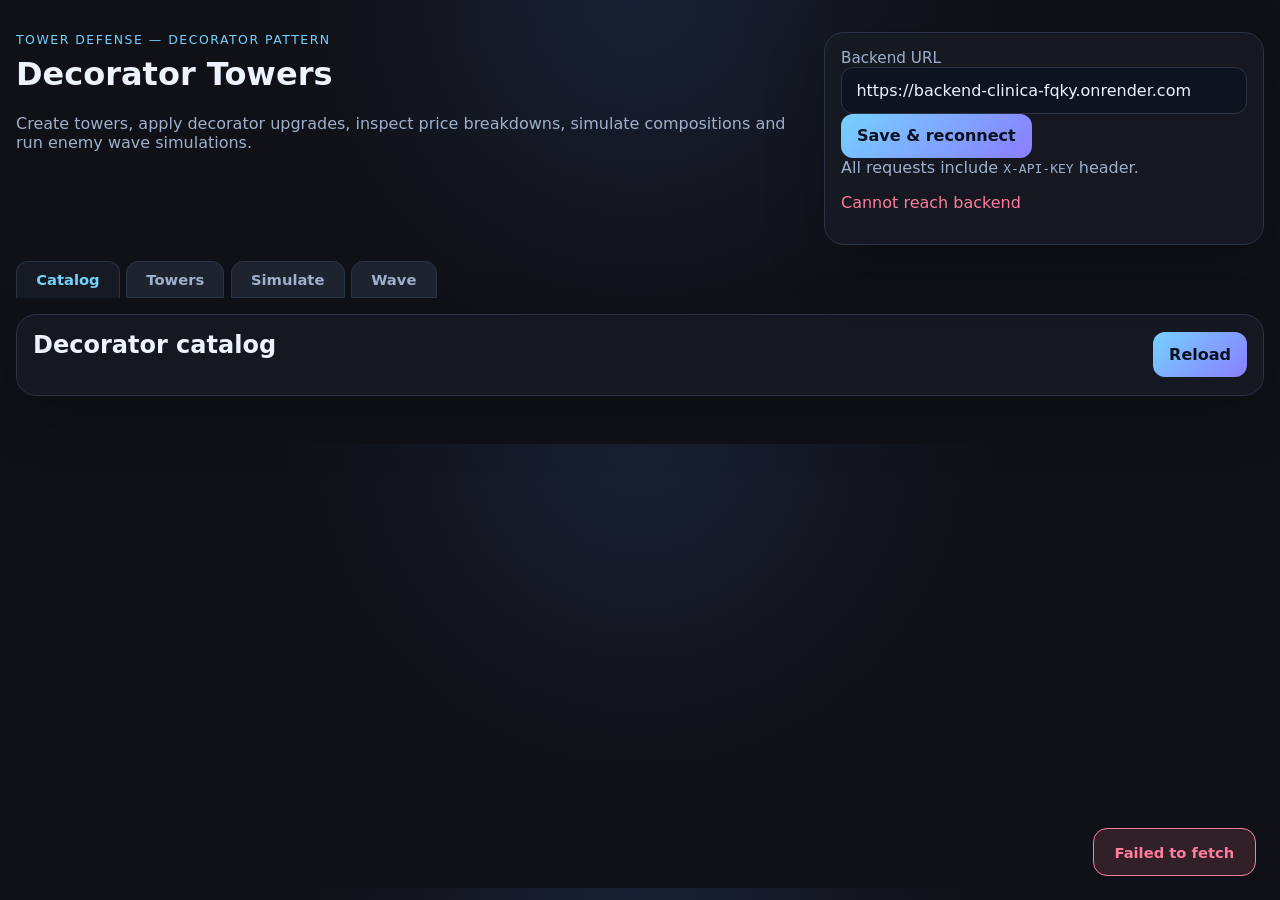
<file: index.html>
<!doctype html>
<html lang="en">
<head>
  <meta charset="utf-8">
  <meta name="viewport" content="width=device-width, initial-scale=1">
  <title>Decorator Towers</title>
  <link rel="stylesheet" href="/styles.css">
</head>
<body>
  <div class="page-shell">
    <header class="hero">
      <div>
        <p class="eyebrow">Tower Defense &mdash; Decorator Pattern</p>
        <h1>Decorator Towers</h1>
        <p class="subtext">Create towers, apply decorator upgrades, inspect price breakdowns, simulate compositions and run enemy wave simulations.</p>
      </div>
      <div class="connection-card">
        <label for="backendUrl">Backend URL</label>
        <input id="backendUrl" type="text" spellcheck="false">
        <button id="saveBackendUrl" type="button">Save &amp; reconnect</button>
        <p class="hint">All requests include <code>X-API-KEY</code> header.</p>
        <p id="statusIndicator" class="hint">Checking connection&hellip;</p>
      </div>
    </header>

    <nav class="tabs">
      <button class="tab active" data-tab="catalog">Catalog</button>
      <button class="tab" data-tab="towers">Towers</button>
      <button class="tab" data-tab="simulate">Simulate</button>
      <button class="tab" data-tab="wave">Wave</button>
    </nav>

    <main>
      <!-- CATALOG TAB -->
      <section id="tab-catalog" class="tab-content active">
        <div class="panel wide">
          <div class="panel-head">
            <h2>Decorator catalog</h2>
            <button id="reloadDecorators" type="button">Reload</button>
          </div>
          <div id="decoratorsList" class="cards"></div>
        </div>
      </section>

      <!-- TOWERS TAB -->
      <section id="tab-towers" class="tab-content" hidden>
        <div class="grid">
          <div class="panel">
            <h2>Create tower</h2>
            <form id="createTowerForm" class="form">
              <label>Name <input name="name" required></label>
              <label>Description <textarea name="description" rows="2" required></textarea></label>
              <label>Base price <input name="basePrice" type="number" min="0" step="0.01" required></label>
              <button type="submit">Create tower</button>
            </form>
          </div>

          <div class="panel">
            <h2>Apply decorator</h2>
            <form id="decorateForm" class="form">
              <label>Tower <select name="componentId" id="decorateComponent"></select></label>
              <label>Decorator <select name="decoratorType" id="decorateType"></select></label>
              <button type="submit">Apply</button>
            </form>
            <hr>
            <h2>Remove decorator</h2>
            <form id="removeForm" class="form">
              <label>Tower <select name="componentId" id="removeComponent"></select></label>
              <label>Decorator type <select name="decoratorType" id="removeType"></select></label>
              <button type="submit" class="btn-danger">Remove</button>
            </form>
          </div>

          <div class="panel wide">
            <div class="panel-head">
              <h2>Saved towers</h2>
              <button id="reloadComponents" type="button">Reload</button>
            </div>
            <div id="componentsList" class="cards"></div>
          </div>

          <div class="panel wide">
            <div class="panel-head">
              <h2>Tower detail &amp; price breakdown</h2>
            </div>
            <div id="detailView" class="detail empty">Select a tower to inspect its breakdown.</div>
          </div>
        </div>
      </section>

      <!-- SIMULATE TAB -->
      <section id="tab-simulate" class="tab-content" hidden>
        <div class="panel wide">
          <h2>Simulate composition (without saving)</h2>
          <form id="simulateForm" class="form simulation">
            <label>Name <input name="name" required></label>
            <label>Description <textarea name="description" rows="2" required></textarea></label>
            <label>Base price <input name="basePrice" type="number" min="0" step="0.01" required></label>
            <div id="simDecoratorChecks" class="checkbox-group"></div>
            <button type="submit">Run simulation</button>
          </form>
          <pre id="simulationOutput" class="output">No simulation yet.</pre>
        </div>
      </section>

      <!-- WAVE TAB -->
      <section id="tab-wave" class="tab-content" hidden>
        <div class="panel wide">
          <h2>Enemy wave simulation</h2>
          <div class="wave-controls">
            <label>Select tower <select id="waveTowerSelect"></select></label>
            <label>Enemies <input id="waveEnemyCount" type="number" min="1" max="30" value="8"></label>
            <button id="waveStart" type="button">Launch wave</button>
          </div>
          <canvas id="waveCanvas" width="900" height="340"></canvas>
          <div id="waveLog" class="output">Press "Launch wave" to start the simulation.</div>
        </div>
      </section>
    </main>
  </div>

  <div id="toast" class="toast" hidden></div>

  <script src="/app.js"></script>
</body>
</html>
</file>
<file: styles.css>
:root {
  color-scheme: dark;
  --bg: #0f1116;
  --panel: #161a22;
  --panel-2: #1d2430;
  --border: #2a3444;
  --text: #edf2ff;
  --muted: #9fb0cc;
  --accent: #75d1ff;
  --accent-2: #8a7dff;
  --danger: #ff7c9c;
  --success: #6ee7a0;
}

* { box-sizing: border-box; }

body {
  margin: 0;
  font-family: Inter, system-ui, -apple-system, BlinkMacSystemFont, "Segoe UI", sans-serif;
  background: radial-gradient(circle at top, #182033, var(--bg) 45%);
  color: var(--text);
}

button, input, textarea, select { font: inherit; }

button {
  border: 0;
  border-radius: 12px;
  padding: 0.8rem 1rem;
  background: linear-gradient(135deg, var(--accent), var(--accent-2));
  color: #08111d;
  font-weight: 700;
  cursor: pointer;
  transition: opacity 0.15s;
}
button:hover { opacity: 0.88; }

.btn-danger {
  background: linear-gradient(135deg, var(--danger), #c75070);
}

input, textarea, select {
  width: 100%;
  border: 1px solid var(--border);
  border-radius: 12px;
  padding: 0.8rem 0.9rem;
  background: #0e1320;
  color: var(--text);
}

hr { border: none; border-top: 1px solid var(--border); margin: 1rem 0; }

.page-shell {
  width: min(1280px, calc(100% - 2rem));
  margin: 0 auto;
  padding: 2rem 0 3rem;
}

/* Hero */
.hero {
  display: grid;
  grid-template-columns: 1.8fr 1fr;
  gap: 1rem;
  margin-bottom: 1rem;
}

.eyebrow {
  color: var(--accent);
  text-transform: uppercase;
  letter-spacing: 0.12em;
  font-size: 0.78rem;
  margin: 0 0 0.5rem;
}

h1, h2, p { margin-top: 0; }
.subtext, .hint { color: var(--muted); }

.connection-card, .panel {
  background: rgba(22, 26, 34, 0.92);
  border: 1px solid var(--border);
  border-radius: 20px;
  padding: 1rem;
  box-shadow: 0 18px 60px rgba(0, 0, 0, 0.22);
}

/* Tabs */
.tabs {
  display: flex;
  gap: 0.4rem;
  margin-bottom: 1rem;
}

.tab {
  padding: 0.55rem 1.2rem;
  background: var(--panel-2);
  border: 1px solid var(--border);
  border-radius: 12px 12px 0 0;
  color: var(--muted);
  font-weight: 600;
  font-size: 0.92rem;
}

.tab.active {
  background: var(--panel);
  color: var(--accent);
  border-bottom-color: var(--panel);
}

.tab-content { display: none; }
.tab-content.active { display: block; }

/* Grid / cards */
.grid {
  display: grid;
  grid-template-columns: repeat(2, minmax(0, 1fr));
  gap: 1rem;
}

.wide { grid-column: 1 / -1; }

.panel-head {
  display: flex;
  align-items: center;
  justify-content: space-between;
  gap: 1rem;
}

.cards {
  display: grid;
  grid-template-columns: repeat(auto-fit, minmax(220px, 1fr));
  gap: 0.9rem;
}

.card, .detail, .output {
  background: var(--panel-2);
  border: 1px solid var(--border);
  border-radius: 16px;
  padding: 1rem;
}

.card { cursor: pointer; transition: border-color 0.15s; }
.card:hover { border-color: var(--accent-2); }
.card.active { border-color: var(--accent); }

.card .delete-btn {
  margin-top: 0.6rem;
  padding: 0.35rem 0.7rem;
  font-size: 0.8rem;
  background: linear-gradient(135deg, var(--danger), #c75070);
}

.form { display: grid; gap: 0.8rem; }

.simulation button { grid-column: 1 / -1; }

label {
  display: grid;
  gap: 0.45rem;
  color: var(--muted);
  font-size: 0.95rem;
}

.detail.empty { color: var(--muted); }

.meta-row {
  display: flex;
  flex-wrap: wrap;
  gap: 0.5rem;
  margin-top: 0.8rem;
}

.pill {
  padding: 0.3rem 0.65rem;
  border-radius: 999px;
  background: rgba(117, 209, 255, 0.12);
  border: 1px solid rgba(117, 209, 255, 0.25);
  color: var(--text);
  font-size: 0.85rem;
}

.pill.danger {
  background: rgba(255, 124, 156, 0.12);
  border-color: rgba(255, 124, 156, 0.25);
}

.pill.success {
  background: rgba(110, 231, 160, 0.12);
  border-color: rgba(110, 231, 160, 0.25);
}

.output {
  min-height: 100px;
  overflow: auto;
  white-space: pre-wrap;
}

/* Checkbox group for simulate */
.checkbox-group {
  display: flex;
  flex-wrap: wrap;
  gap: 0.6rem;
}

.checkbox-group label {
  display: flex;
  align-items: center;
  gap: 0.4rem;
  cursor: pointer;
  font-size: 0.9rem;
  color: var(--text);
}

.checkbox-group input[type="checkbox"] {
  width: auto;
  accent-color: var(--accent);
}

/* Wave simulation */
.wave-controls {
  display: flex;
  gap: 1rem;
  align-items: end;
  flex-wrap: wrap;
  margin-bottom: 1rem;
}

.wave-controls label { flex: 1; min-width: 150px; }

#waveCanvas {
  width: 100%;
  height: 340px;
  background: #0a0e18;
  border: 1px solid var(--border);
  border-radius: 16px;
  display: block;
  margin-bottom: 1rem;
}

/* Toast */
.toast {
  position: fixed;
  bottom: 1.5rem;
  right: 1.5rem;
  padding: 0.9rem 1.3rem;
  border-radius: 14px;
  font-weight: 600;
  font-size: 0.92rem;
  z-index: 999;
  transition: opacity 0.3s, transform 0.3s;
  max-width: 400px;
}

.toast.ok {
  background: rgba(110, 231, 160, 0.15);
  border: 1px solid var(--success);
  color: var(--success);
}

.toast.err {
  background: rgba(255, 124, 156, 0.15);
  border: 1px solid var(--danger);
  color: var(--danger);
}

/* Breakdown table */
.breakdown-table {
  width: 100%;
  border-collapse: collapse;
  margin-top: 0.8rem;
}

.breakdown-table th,
.breakdown-table td {
  text-align: left;
  padding: 0.5rem 0.7rem;
  border-bottom: 1px solid var(--border);
}

.breakdown-table th { color: var(--muted); font-size: 0.85rem; }
.breakdown-table td { font-size: 0.92rem; }
.breakdown-table .total-row td { color: var(--accent); font-weight: 700; }

@media (max-width: 900px) {
  .hero, .grid { grid-template-columns: 1fr; }
  .wave-controls { flex-direction: column; }
}
</file>
